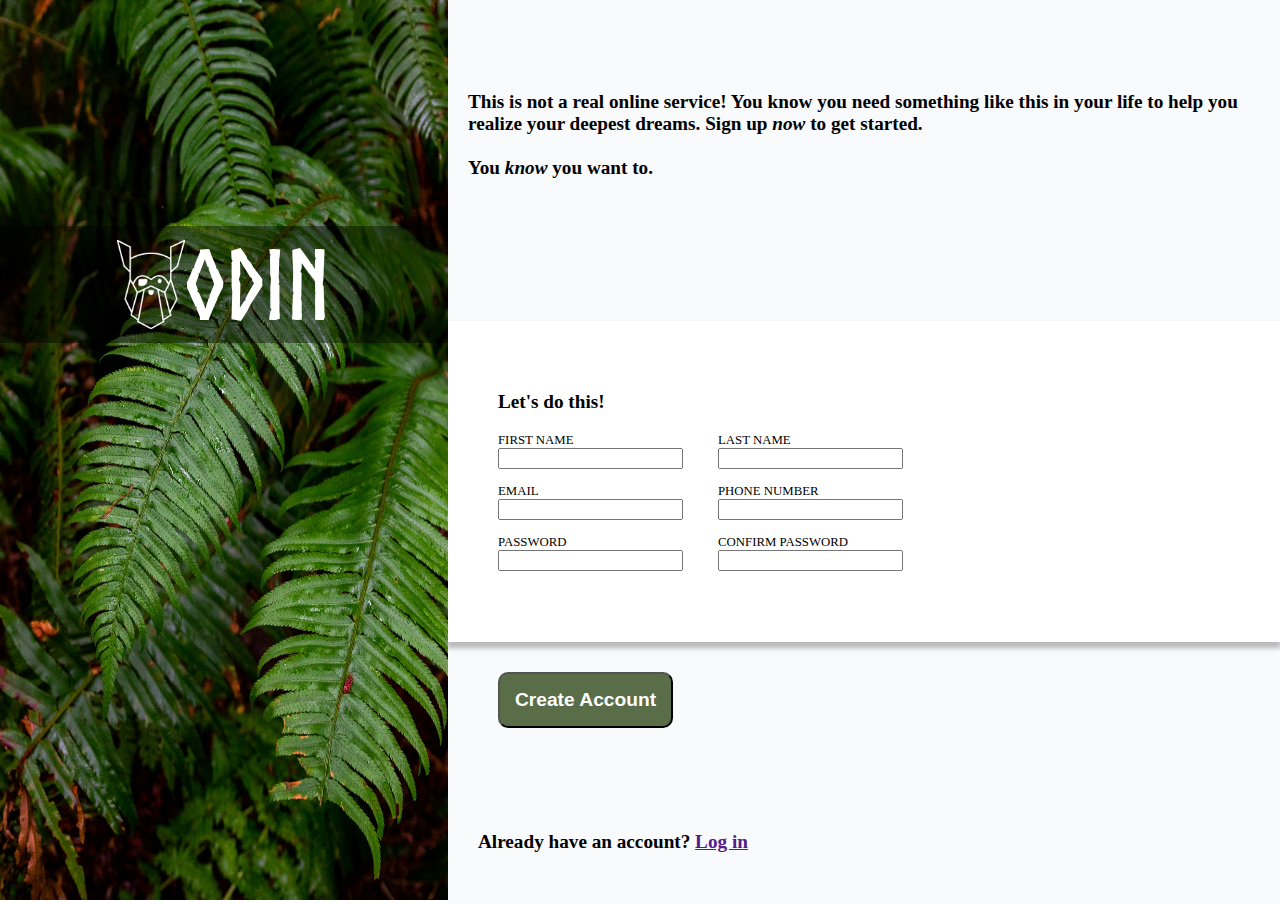
<file: sign-up-form/index.html>
<!DOCTYPE html>
<html lang="en">
<head>
    <meta charset="UTF-8">
    <meta name="viewport" content="width=device-width, initial-scale=1.0">
    <title>Odin Sign-up</title>
    <link rel="stylesheet" href="css/styles.css">
</head>
<body>
    <div class="container">
        <div class="sidebar">
            <img class="background-img" src="assets/halie-west-25xggax4bSA-unsplash.jpg" alt="Picture of jungle leaves">
            <div class="sidebar-spanner">
                <img src="assets/odin-lined.png" alt="Picture of Odin">
                <div class="sidebar-text">ODIN</div>
            </div>
        </div>
        <div class="content">
            <p>
                This is not a real online service! You know you need something
                like this in your life to help you realize your deepest dreams. 
                Sign up <em>now</em> to get started.
                <br><br>
                You <em>know</em> you want to. 
            </p>
            <form action="https://httpbin.org/post" method="post">
                <div class="form-popout">
                    <div class="form-text">Let's do this!</div>
                    <div class="form-rows">
                        <div class="column">
                            <div>
                                <label for="first_name">First Name</label>
                                <input type="text" id="first_name" name="first_name">
                            </div>
                            <div>
                                <label for="email">Email</label>
                                <input type="email" name="email" id="email">
                            </div>
                            <div>
                                <label for="password">Password</label>
                                <input type="password" name="password" id="password">
                            </div>
                        </div>
                        <div class="column">    
                            <div>
                                <label for="last_name">Last Name</label>
                                <input type="text" name="last_name" id="last_name">
                            </div>
                            <div>
                                <label for="phone_num">Phone Number</label>
                                <input type="text" name="phone_num" id="phone_num">
                            </div>
                            <div>
                                <label for="password_confirm">Confirm Password</label>
                                <input type="password" name="password_confirm" id="password_confirm">
                            </div>
                        </div>
                    </div>
                </div>
                <button type="submit">Create Account</button>
            </form>
            <div class="login-text">Already have an account? <a href="">Log in</a></div>
        </div>
    </div>
</body>
</html>
</file>
<file: sign-up-form/css/styles.css>
@font-face {
    font-family: 'Norse Bold';
    src: url(../assets/Norse-Bold.otf);
}

:root {
    box-sizing: border-box;
}

body {
    margin: 0;
}


.container {
    display: flex;

}

.sidebar {
    position: relative;
    min-width: 35vw;
}

.sidebar .background-img {
    height: 100vh;
    width: 100%;
}

.sidebar-spanner {
    position:   absolute;
    top: 25%;
    background-color: rgba(0, 0, 0, 40%);
    width: 100%;
    display: flex;
    align-items: center;
    justify-content: center;
    padding: 10px 0px;
}

.sidebar-spanner img {
    height: 15%;
    width: 15%;
}

.sidebar-text {
    font-family: 'Norse Bold';
    color: white;
    font-size: 6rem;
}

.content {
    /* padding: 20px; */
    display: flex;
    flex-direction: column;
    justify-content: space-around;
    background-color: #f9fafb;
    flex-grow: 2;
}

.content p {
    /* font-family: 'Norse Bold'; */
    font-weight: bold;
    font-size: 1.2rem;
    padding: 20px;
}

form {
    height: 45%;
    display: flex;
    flex-direction: column;
    /* align-items: center; */
}

.form-popout {
    background-color: white;
    padding: 50px;
    box-shadow: 0px 5px 5px 1px rgba(59, 55, 61, 0.34);
    height: 75%;
    display: flex;
    flex-direction: column;
    align-items: left;
    justify-content: center;   
}

.form-text {
    margin-bottom: 20px;
    font-weight: bold;
    font-size: 1.2rem;
}

.form-rows {
    display: flex;
    justify-content: flex-start;
    gap: 20px;
}

.column {
    display: flex;
    flex-direction: column;
    max-width: 200px;
    gap: 15px;
    font-size: 0.8rem;
    text-transform: uppercase;
}

button {
    margin-top: 30px;
    margin-left: 50px;
    width: 175px;
    height: 75px;
    background-color: #596D48;
    color: white;
    font-weight: bold;
    font-size: 1.2rem;
    border-radius: 10px;
}

.login-text {
    font-weight: bold;
    font-size: 1.2rem;
    padding-left: 30px;
}
</file>
